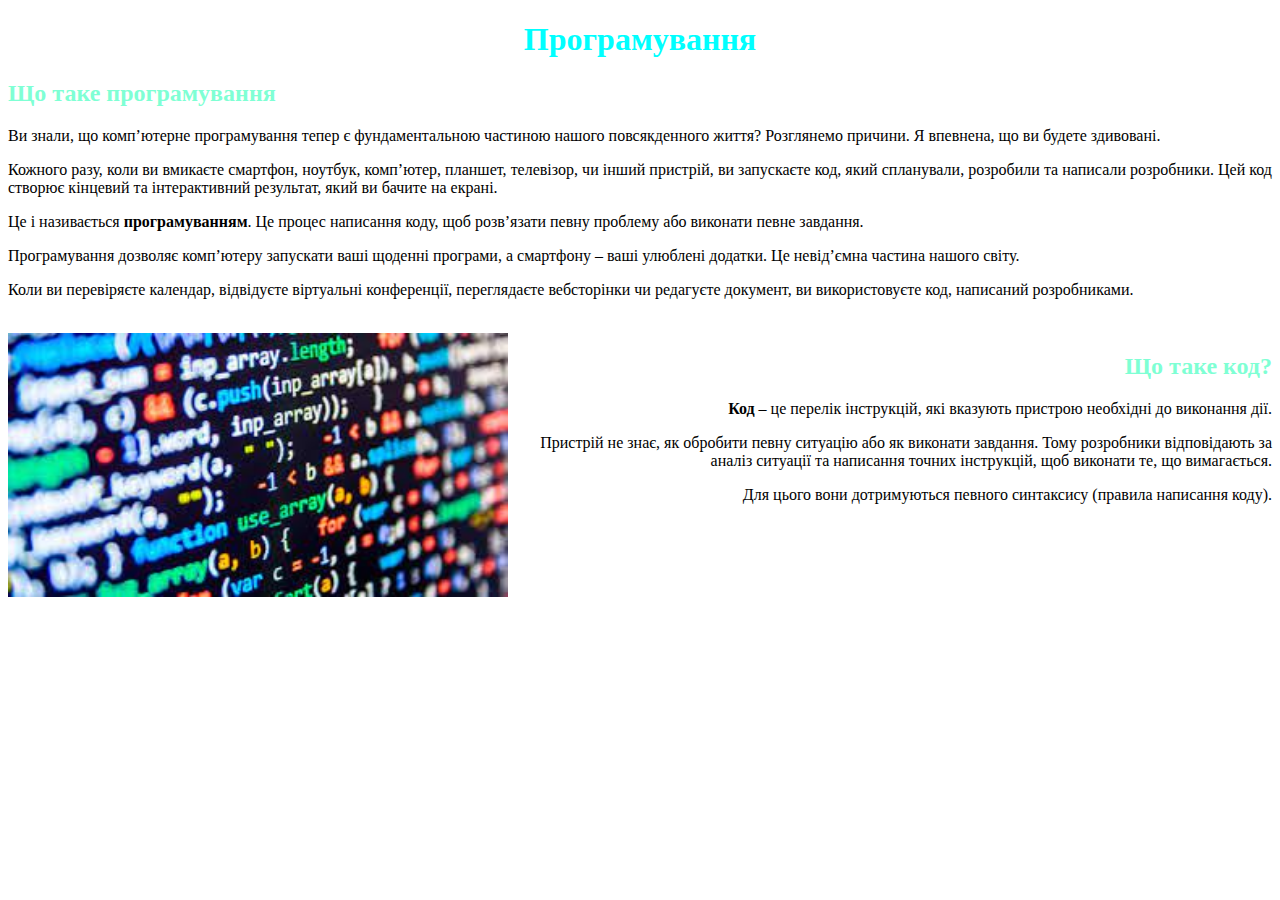
<file: index.html>
<!DOCTYPE html>
<html lang="uk">
  <head>
    <meta charset="UTF-8" />
    <meta http-equiv="X-UA-Compatible" content="IE=edge" />
    <meta name="viewport" content="width=device-width, initial-scale=1.0" />
    <title>Програмування</title>
  </head>
  <body>
    <h1 align="center" style="color: aqua">Програмування</h1>
    <h2 align="justify" style="color: aquamarine">Що таке програмування</h2>
    <p align="justify">
      Ви знали, що комп’ютерне програмування тепер є фундаментальною частиною
      нашого повсякденного життя? Розглянемо причини. Я впевнена, що ви будете
      здивовані.
    </p>
    <p align="justify">
      Кожного разу, коли ви вмикаєте смартфон, ноутбук, комп’ютер, планшет,
      телевізор, чи інший пристрій, ви запускаєте код, який спланували,
      розробили та написали розробники. Цей код створює кінцевий та
      інтерактивний результат, який ви бачите на екрані.
    </p>

    <p align="justify">
      Це і називається <b>програмуванням</b>. Це процес написання коду, щоб
      розв’язати певну проблему або виконати певне завдання.
    </p>

    <p align="justify">
      Програмування дозволяє комп’ютеру запускати ваші щоденні програми, а
      смартфону – ваші улюблені додатки. Це невід’ємна частина нашого світу.
    </p>

    <p align="justify">
      Коли ви перевіряєте календар, відвідуєте віртуальні конференції,
      переглядаєте вебсторінки чи редагуєте документ, ви використовуєте код,
      написаний розробниками.
    </p>
    <br />
    <img align="left" src="./Без названия.jfif" width="500" />
    <h2 align="right" style="color: aquamarine">Що таке код?</h2>
    <p align="right">
      <b>Код</b> – це перелік інструкцій, які вказують пристрою необхідні до
      виконання дії.
    </p>
    <p align="right">
      Пристрій не знає, як обробити певну ситуацію або як виконати завдання.
      Тому розробники відповідають за аналіз ситуації та написання точних
      інструкцій, щоб виконати те, що вимагається.
    </p>
    <p align="right">
      Для цього вони дотримуються певного синтаксису (правила написання коду).
    </p>
  </body>
</html>
</file>
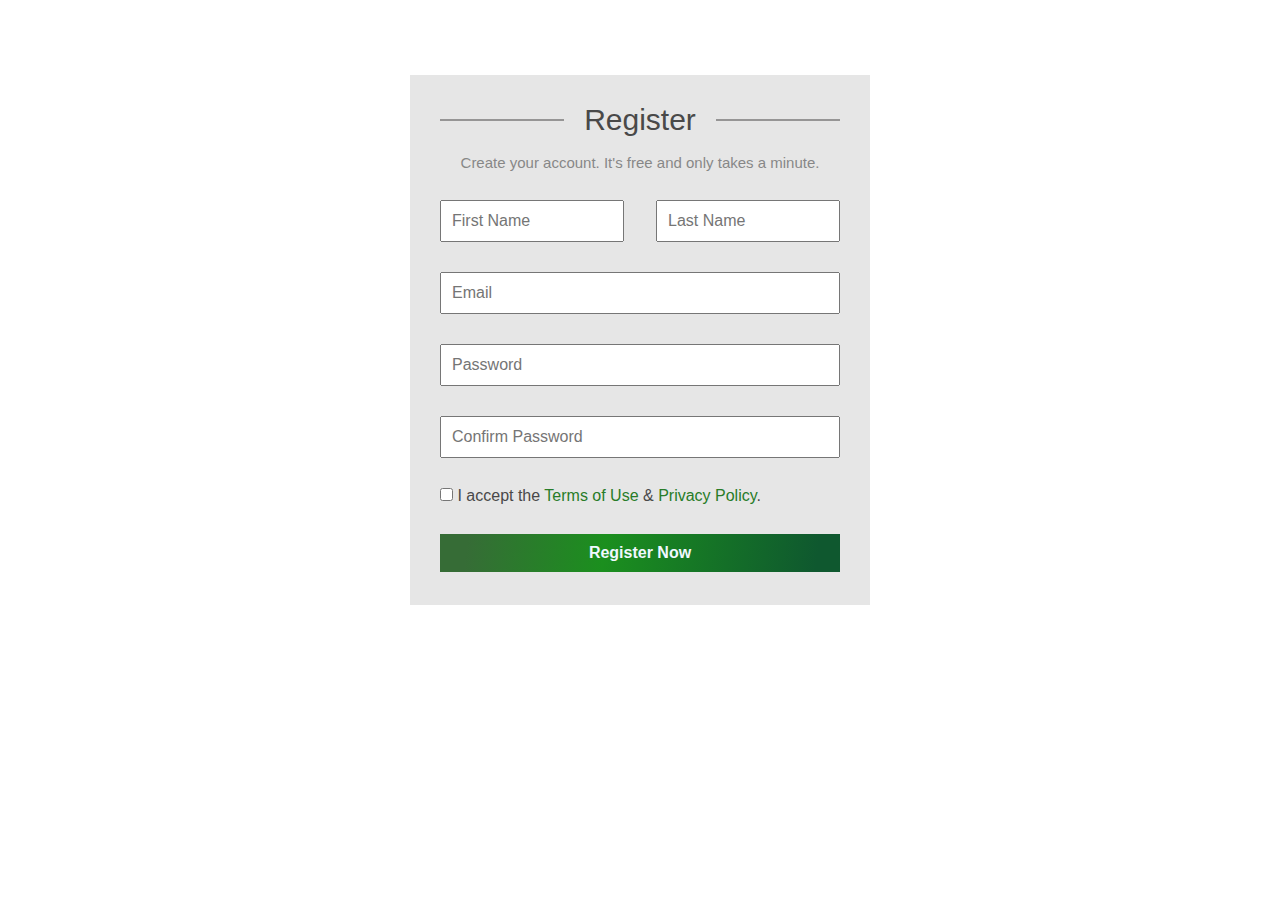
<file: form/index.html>
<!DOCTYPE html>
<html lang="en">
  <head>
    <meta charset="UTF-8" />
    <meta http-equiv="X-UA-Compatible" content="IE=edge" />
    <meta name="viewport" content="width=device-width, initial-scale=1.0" />
    <link rel="stylesheet" href="./assets/css/style.css" />
    <link rel="stylesheet" href="./assets/css/reset.css" />
    <title>Form</title>
  </head>
  <body>
    <form class="flex direction-column form">
      <fieldset class="text-center title">
        <legend><h1 class="register">Register</h1></legend>
      </fieldset>

      <div class="text-center create">
        <p>Create your account. It's free and only takes a minute.</p>
      </div>

      <div class="flex space-between">
        <input
          type="text"
          class="control name-input"
          placeholder="First Name"
          required
          name="first-name"
          pattern="[A-Za-zА-Яа-яІіЇїЄєҐґ']{1,20}"
          autocomplete="given-name"
          autofocus
        />
        <input
          type="text"
          class="control name-input"
          placeholder="Last Name"
          required
          name="last-name"
          autocomplete="family-name"
          pattern="[A-Za-zА-Яа-яІіЇїЄєҐґ']{1,20}"
        />
      </div>

      <div class="flex direction-column">
        <input
          type="email"
          class="control"
          placeholder="Email"
          required
          name="email"
          autocomplete="email"
          pattern="^[a-zA-Z0-9._%+-]+@[a-zA-Z0-9.-]+\.[a-zA-Z]{2,}$"
        />
        <input
          type="password"
          class="control"
          placeholder="Password"
          required
          name="password"
          autocomplete="new-password"
          pattern="(?=.*\d)(?=.*[a-z])(?=.*[A-Z]).{8,}"
          title="Пароль має містити мінімум 8 символів, включаючи одну цифру, одну маленьку та велику літери."
        />
        <input
          type="password"
          class="control"
          placeholder="Confirm Password"
          required
          name="confirm-password"
          pattern="(?=.*\d)(?=.*[a-z])(?=.*[A-Z]).{8,}"
          title="Пароль має містити мінімум 8 символів, включаючи одну цифру, одну маленьку та велику літери."
        />
      </div>

      <div class="flex policy">
        <label for="accept-policy" class="control accept-policy">
          <input
            id="accept-policy"
            type="checkbox"
            class="checkbox"
            name="policy"
            required
            value="accept"
          />
          I accept the <a href="#" class="href">Terms of Use</a> &
          <a href="#" class="href">Privacy Policy</a>.
        </label>
      </div>

      <div class="flex direction-column">
        <button type="submit" class="control submit">Register Now</button>
      </div>
    </form>
  </body>
</html>
</file>
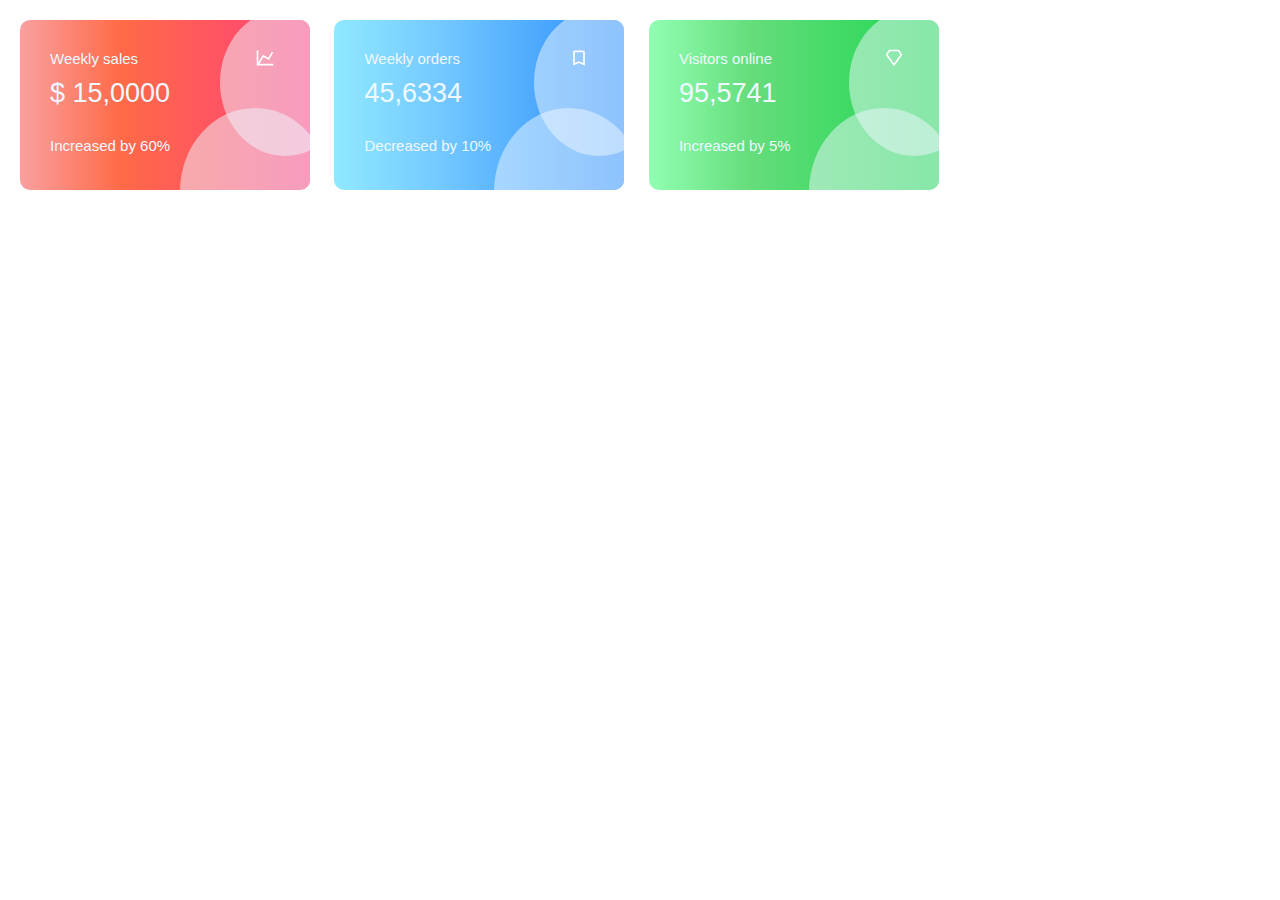
<file: projects/cards/index.html>
<!DOCTYPE html>
<html lang="uk">
  <head>
    <meta charset="UTF-8" />
    <meta http-equiv="X-UA-Compatible" content="IE=edge" />
    <meta name="viewport" content="width=device-width, initial-scale=1.0" />
    <link rel="stylesheet" href="./assets/css/style.css" />
    <link rel="stylesheet" href="./assets/css/reset.css" />
    <title>Example</title>
  </head>
  <body>
    
    <!--<div class="wapper">
      <div class="inner">
        <div class="positioned relative">Relative</div>
        <div class="positioned fixed">Fixed</div>
        <div class="positioned absolute">Absolute</div>
        <div class="positioned sticky">sticky</div>
      </div>
    </div> !-->
    <!--
<div class="div1"></div>
<div class="div2"></div>
<div class="div3"></div>-->

    <main>
      <div class="cards">
        <div class="card sales">
          <p class="title">Weekly sales</p>
          <p class="number">$ 15,0000</p>
          <p class="rise">Increased by 60%</p>
          <img
            class="card icon"
            src="./assets/img/chart-line.svg"
            alt="chart-line"
          />
        </div>
        <div class="card orders">
          <p class="title">Weekly orders</p>
          <p class="number">45,6334</p>
          <p class="rise">Decreased by 10%</p>
          <img
            src="./assets/img/bookmark-outline.svg"
            alt="bookmark-outline"
            class="icon"
          />
        </div>
        <div class="card visitors">
          <p class="title">Visitors online</p>
          <p class="number">95,5741</p>
          <p class="rise">Increased by 5%</p>
          <img
            class="icon"
            src="./assets/img/diamond-outline.svg"
            alt="diamond"
          />
        </div>
      </div>
    </main>
  </body>
</html>
</file>
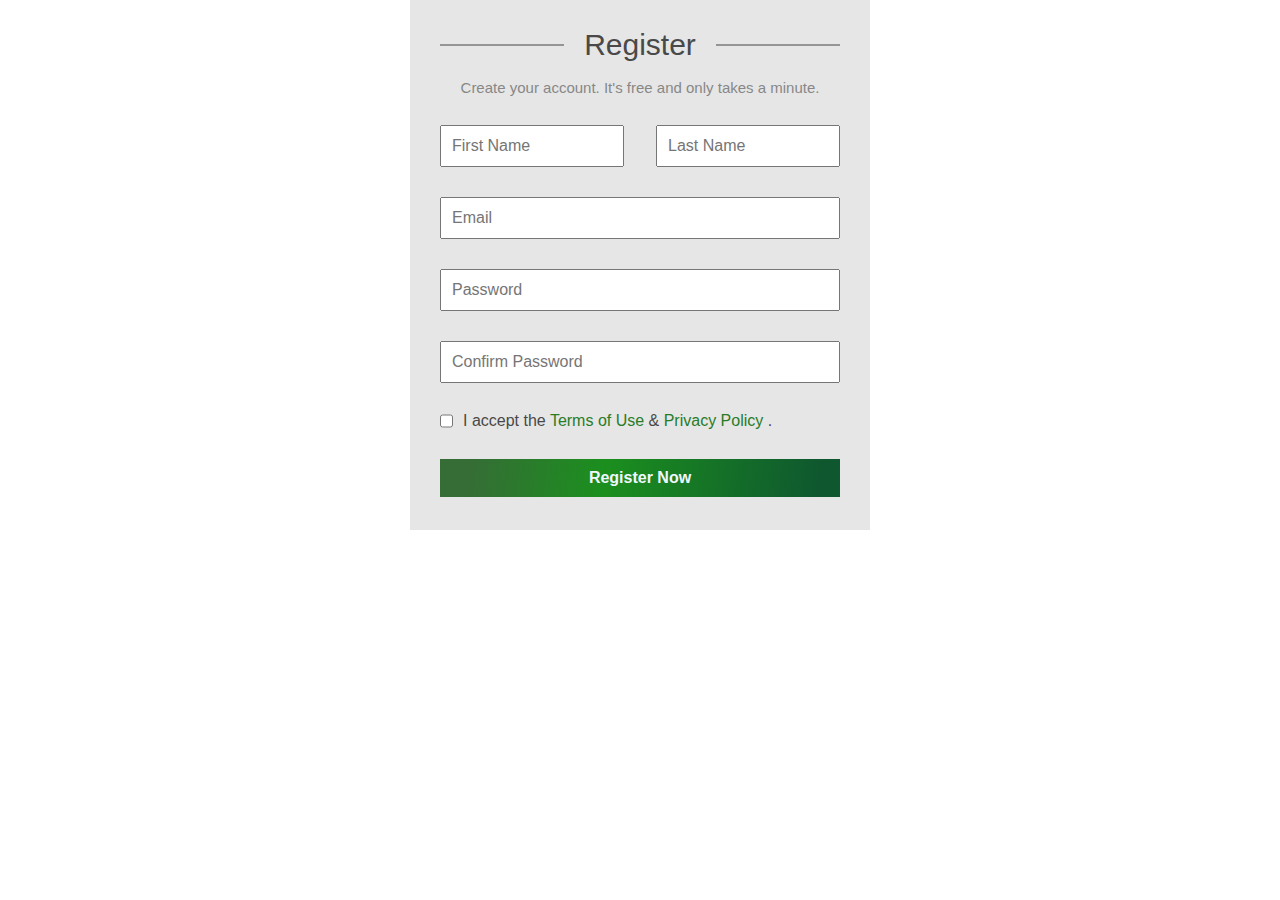
<file: projects/form/index.html>
<!DOCTYPE html>
<html lang="uk">
  <head>
    <meta charset="UTF-8" />
    <meta http-equiv="X-UA-Compatible" content="IE=edge" />
    <meta name="viewport" content="width=device-width, initial-scale=1.0" />
    <link rel="stylesheet" href="./assets/css/style.css" />
    <link rel="stylesheet" href="./assets/css/reset.css" />
    <title>Form</title>
  </head>
  <body>

    <form class="form">

      <fieldset class="title">
        <legend><h1 class="register">Register</h1></legend>
      </fieldset>

      <div class="create">
        <p>Create your account. It's free and only takes a minute.</p>
      </div>
      
        <div class="name">

      <input type="text" class="first-name" placeholder="First Name" required name="first-name" pattern="[A-Za-zА-Яа-яІіЇїЄєҐґ']{1,20}" autocomplete="given-name" autofocus>

      <input type="text" class="last-name" placeholder="Last Name" required name="last-name" autocomplete="family-name" pattern="[A-Za-zА-Яа-яІіЇїЄєҐґ']{1,20}">

        </div>
        <div class="data">

      <input type="email" class="email" placeholder="Email" required name="email" autocomplete="email" pattern="^[a-zA-Z0-9._%+-]+@[a-zA-Z0-9.-]+\.[a-zA-Z]{2,}$">

      <input type="password" class="password" placeholder="Password" required name="password" autocomplete="new-password" pattern="(?=.*\d)(?=.*[a-z])(?=.*[A-Z]).{8,}" 
      title="Пароль має містити мінімум 8 символів, включаючи одну цифру, одну маленьку та велику літери."> 

      <input type="password" class="confirm-password" placeholder="Confirm Password" required name="confirm-password" pattern="(?=.*\d)(?=.*[a-z])(?=.*[A-Z]).{8,}" 
      title="Пароль має містити мінімум 8 символів, включаючи одну цифру, одну маленьку та велику літери.">

        </div>
        <div class="policy">

      <input type="checkbox" class="checkbox" required name="policy" required value="accept">
          
      <div class="text-checkbox">
        <p> I accept the 
          <a href="#" class="href">Terms of Use</a>  
          & 
          <a href="#" class="href">Privacy Policy</a> 
          . 
        </p>
      </div>
        </div>

        <div class="button">
      <button type="submit" class="submit">Register Now</button>
        </div>

    </div>
    </form>
  </body>
</html>
</file>
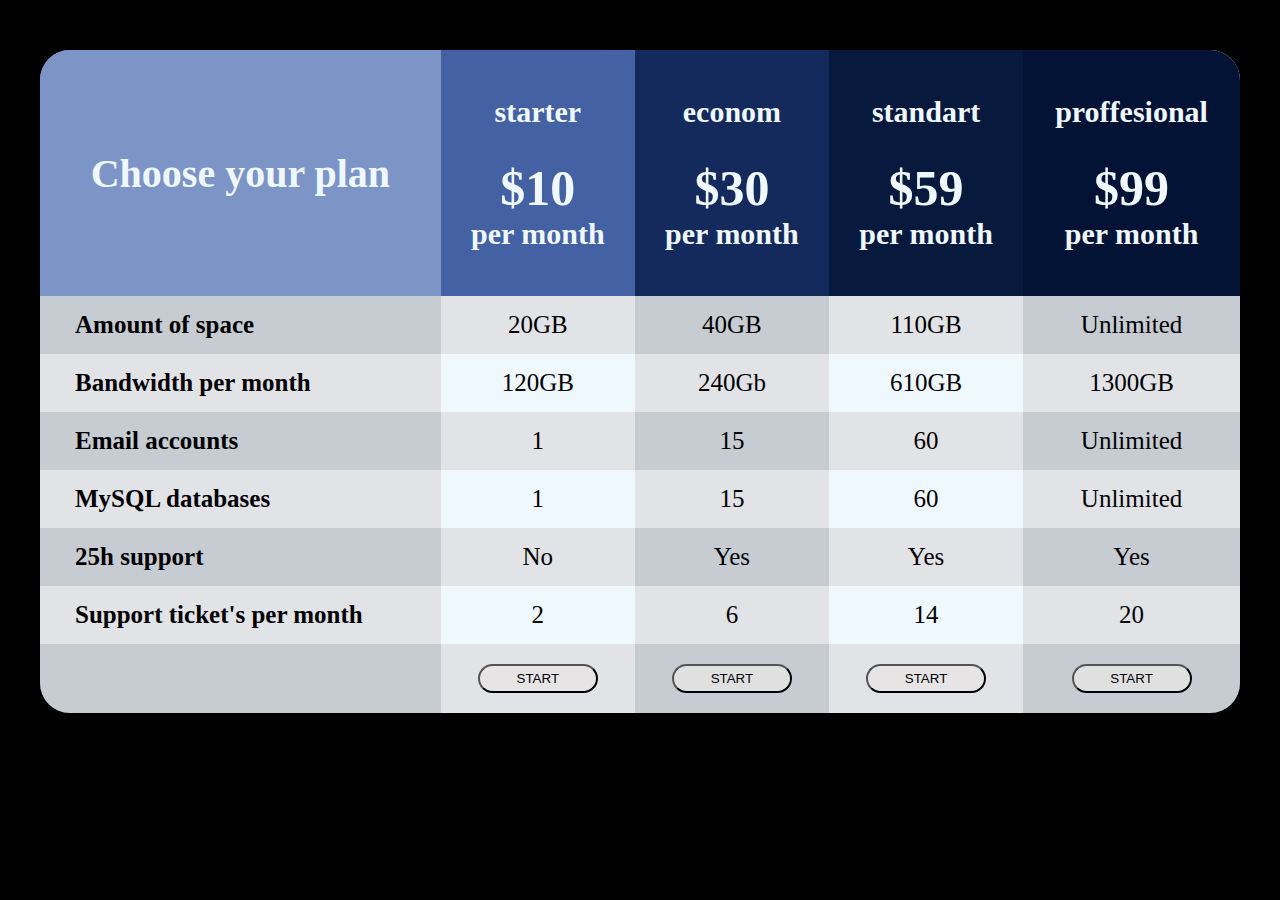
<file: projects/table/index.html>
<!DOCTYPE html>
<html lang="en">
  <head>
    <meta charset="UTF-8" />
    <meta http-equiv="X-UA-Compatible" content="IE=edge" />
    <meta name="viewport" content="width=device-width, initial-scale=1.0" />
    <title>Table-Task</title>
    <link href="./assets/css/style.css" rel="stylesheet" />
  </head>
  <body>
    <table>
      <thead>
        <tr>
          <th scope="row" class="th-head-1">Choose your plan</th>
          <th scope="col" class="th-head-2">
            <p>
              starter
              <span class="price">$10</span>
              per month
            </p>
          </th>
          <th scope="col" class="th-head-3">
            <p class="name-tarif">
              econom
              <span class="price">$30</span>
              per month
            </p>
          </th>
          <th scope="col" class="th-head-4">
            <p class="name-tarif">
              standart
              <span class="price">$59</span>
              per month
            </p>
          </th>
          <th scope="col" class="th-head-5">
            <p class="name-tarif">
              proffesional
              <span class="price">$99</span>
              per month
            </p>
          </th>
        </tr>
      </thead>
      <tbody>
        <tr>
          <th scope="row" class="bg-color-dark left-side">Amount of space</th>
          <td class="bg-color-light">20GB</td>
          <td class="bg-color-dark">40GB</td>
          <td class="bg-color-light">110GB</td>
          <td class="bg-color-dark">Unlimited</td>
        </tr>
        <tr>
          <th scope="row" class="bg-color-light left-side">
            Bandwidth per month
          </th>
          <td>120GB</td>
          <td class="bg-color-light">240Gb</td>
          <td>610GB</td>
          <td class="bg-color-light">1300GB</td>
        </tr>
        <tr>
          <th scope="row" class="bg-color-dark left-side">Email accounts</th>
          <td class="bg-color-light">1</td>
          <td class="bg-color-dark">15</td>
          <td class="bg-color-light">60</td>
          <td class="bg-color-dark">Unlimited</td>
        </tr>
        <tr>
          <th scope="row" class="bg-color-light left-side">MySQL databases</th>
          <td>1</td>
          <td class="bg-color-light">15</td>
          <td>60</td>
          <td class="bg-color-light">Unlimited</td>
        </tr>
        <tr>
          <th scope="row" class="bg-color-dark left-side">25h support</th>
          <td class="bg-color-light">No</td>
          <td class="bg-color-dark">Yes</td>
          <td class="bg-color-light">Yes</td>
          <td class="bg-color-dark">Yes</td>
        </tr>
        <tr>
          <th scope="row" class="bg-color-light left-side">
            Support ticket's per month
          </th>
          <td>2</td>
          <td class="bg-color-light">6</td>
          <td>14</td>
          <td class="bg-color-light">20</td>
        </tr>
      </tbody>
      <tfoot>
        <tr>
          <td class="bg-color-dark left-side"></td>
          <td class="bg-color-light"><button>start</button></td>
          <td class="bg-color-dark"><button>start</button></td>
          <td class="bg-color-light"><button>start</button></td>
          <td class="bg-color-dark"><button>start</button></td>
        </tr>
      </tfoot>
    </table>
  </body>
</html>
</file>
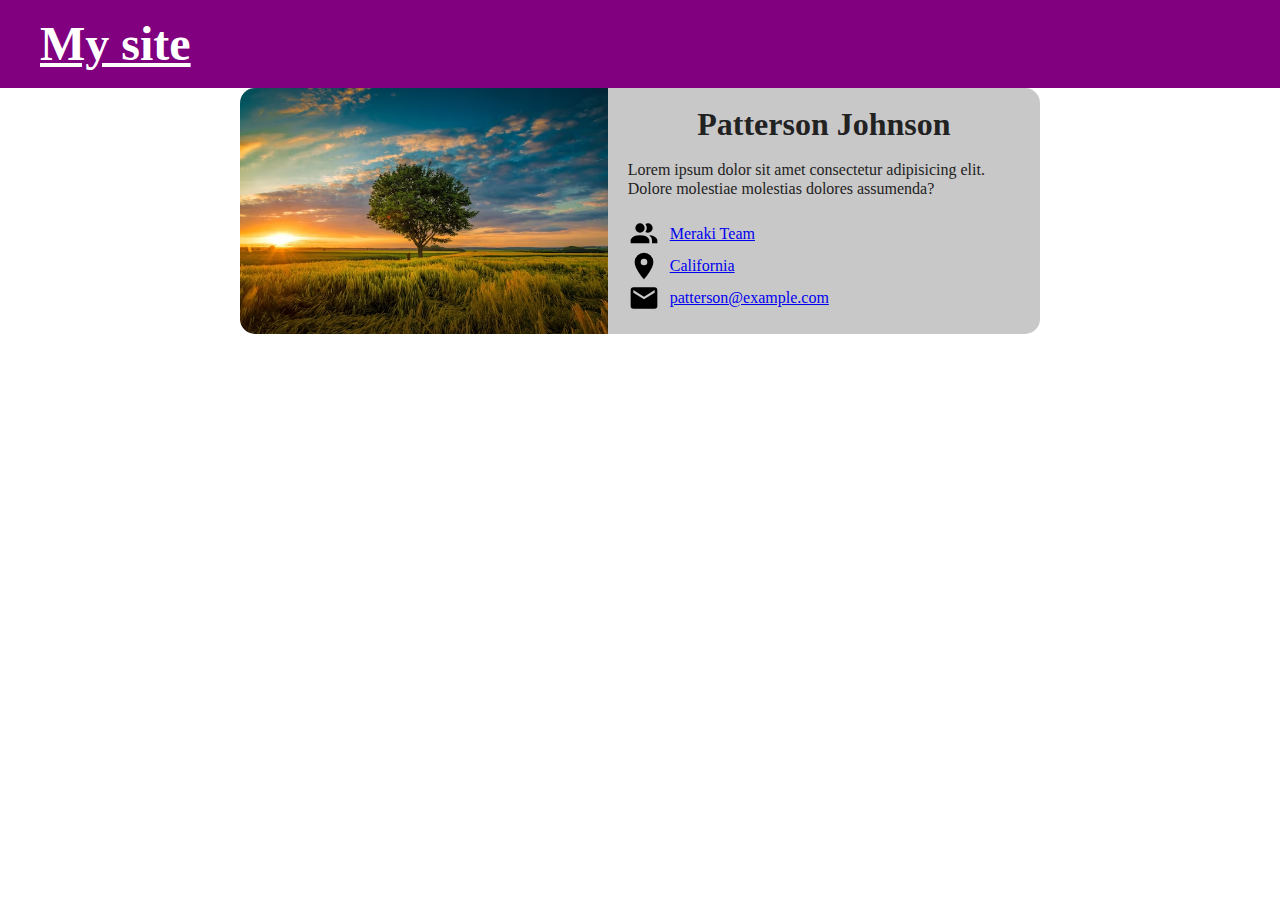
<file: teory/at-rule/index.html>
<!DOCTYPE html>
<html lang="uk">
  <head>
    <meta charset="UTF-8" />
    <meta http-equiv="X-UA-Compatible" content="IE=edge" />
    <meta name="viewport" content="width=device-width, initial-scale=1.0" />
    <link rel="stylesheet" href="./assets/css/style.css" />
    <title>Example</title>
  </head>
  <body>
    <header class="header">
      <h1 class="main-heading">My site</h1>
    </header>

    <main class="main">
      <article class="user-card">
        <div class="card-img-wrapper">
          <picture>
            <source
              srcset="
                ./assets/img/canada-in-pictures-beautiful-places-to-photograph-morraine-lake.jpg
              "
              media="(max-width:576px)"
            />

            <source
              srcset="./assets/img/istockphoto-517188688-612x612.jpg"
              media="(max-width:900px)"
            />

            <img
              class="img"
              src="./assets/img/wide-angle-shot-of-a-single-tree-growing-under-a-clouded-sky-during-a-sunset-surrounded-by-grass_181624-22807.avif"
              alt="Patterson Johnson"
            />
          </picture>
        </div>
        <div class="info-wrapper">
          <h2 class="user-card-heading">Patterson Johnson</h2>
          <p class="card-text">
            Lorem ipsum dolor sit amet consectetur adipisicing elit. Dolore
            molestiae molestias dolores assumenda?
          </p>
          <ul class="contacts-list">
            <li class="contacts-list-item">
              <a href="#" class="contact-link">
                <div class="wrapper">
                  <img
                    src="./assets/img/account-multiple.svg"
                    alt="Meraki team"
                    class="img"
                  />
                </div>
                <span class="contact-link-text">Meraki Team</span>
              </a>
            </li>
            <li class="contacts-list-item">
              <a href="#" class="contact-link">
                <div class="wrapper">
                  <img
                    src="./assets/img/map-marker.svg"
                    alt="California"
                    class="img"
                  />
                </div>
                <span class="contact-link-text">California</span>
              </a>
            </li>
            <li class="contacts-list-item">
              <a href="mailto:patterson@example.com" class="contact-link">
                <div class="wrapper">
                  <img src="./assets/img/email.svg" alt="Email" class="img" />
                </div>
                <span class="contact-link-text">patterson@example.com</span>
              </a>
            </li>
          </ul>
        </div>
      </article>
    </main>
  </body>
</html>
</file>
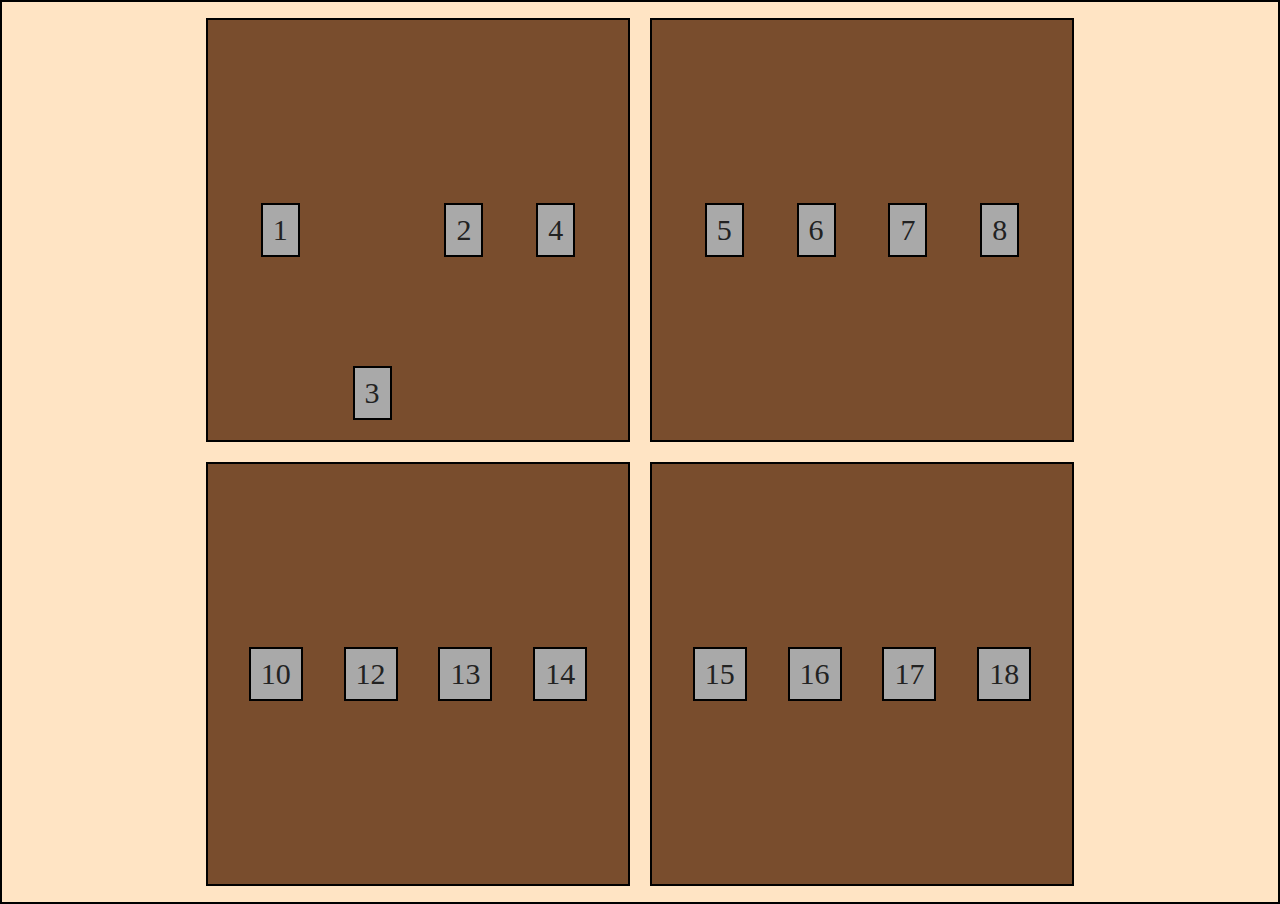
<file: teory/display flex/index.html>
<!DOCTYPE html>
<html lang="uk">
  <head>
    <meta charset="UTF-8" />
    <meta http-equiv="X-UA-Compatible" content="IE=edge" />
    <meta name="viewport" content="width=device-width, initial-scale=1.0" />
    <link rel="stylesheet" href="./assets/css/style.css" />
    <link rel="stylesheet" href="./assets/css/reset.css" />
    <title>Example</title>
  </head>
  <body>
    <div class="container">
      <div class="item big-item">
        <div class="item">1</div>
      <div class="item ordered">2</div>
      <div class="item self-aligned">3</div>
      <div class="item ordered2">4</div>
    </div>
      <div class="item big-item">
        
        <div class="item">5</div>
      <div class="item">6</div>
      <div class="item">7</div>
      <div class="item">8</div>

    </div>
      <div class="item big-item">

        <div class="item">10</div>
      <div class="item">12</div>
      <div class="item">13</div>
      <div class="item">14</div>
    
    </div>
      <div class="item big-item">

        <div class="item">15</div>
      <div class="item">16</div>
      <div class="item">17</div>
      <div class="item">18</div>
    
    </div>
      
    </div>
</html>
</file>
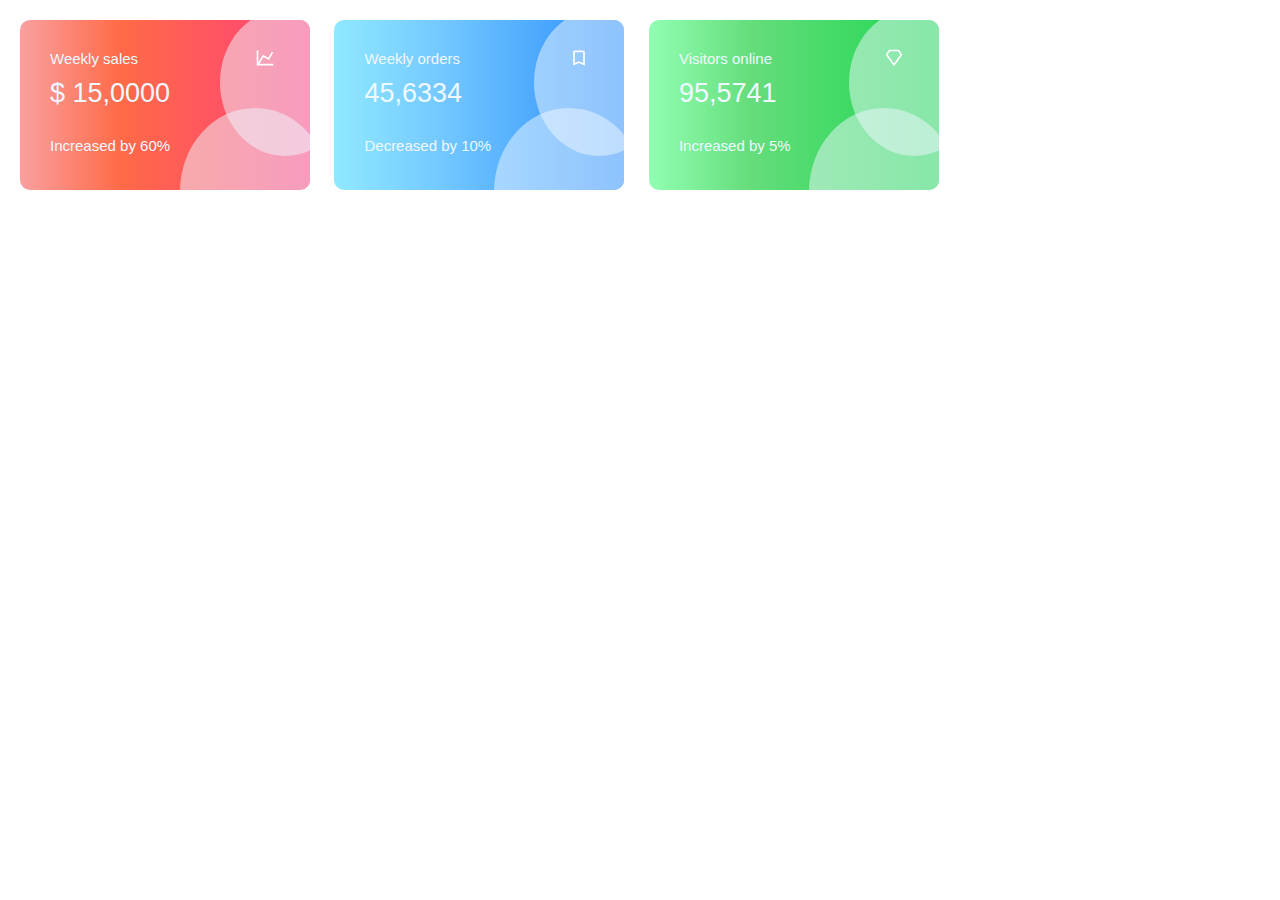
<file: works2/cards/index.html>
<!DOCTYPE html>
<html lang="uk">
  <head>
    <meta charset="UTF-8" />
    <meta http-equiv="X-UA-Compatible" content="IE=edge" />
    <meta name="viewport" content="width=device-width, initial-scale=1.0" />
    <link rel="stylesheet" href="./assets/css/style.css" />
    <link rel="stylesheet" href="./assets/css/reset.css" />
    <title>Example</title>
  </head>
  <body>
    
    <!--<div class="wapper">
      <div class="inner">
        <div class="positioned relative">Relative</div>
        <div class="positioned fixed">Fixed</div>
        <div class="positioned absolute">Absolute</div>
        <div class="positioned sticky">sticky</div>
      </div>
    </div> !-->
    <!--
<div class="div1"></div>
<div class="div2"></div>
<div class="div3"></div>-->

    <main>
      <div class="main">
        <div class="sales">
          <p class="title">Weekly sales</p>
          <p class="number">$ 15,0000</p>
          <p class="rise">Increased by 60%</p>
          <img
            class="icon"
            src="./assets/img/chart-line.svg"
            alt="chart-line"
          />
        </div>
        <div class="orders">
          <p class="title">Weekly orders</p>
          <p class="number">45,6334</p>
          <p class="rise">Decreased by 10%</p>
          <img
            src="./assets/img/bookmark-outline.svg"
            alt="bookmark-outline"
            class="icon"
          />
        </div>
        <div class="visitors">
          <p class="title">Visitors online</p>
          <p class="number">95,5741</p>
          <p class="rise">Increased by 5%</p>
          <img
            class="icon"
            src="./assets/img/diamond-outline.svg"
            alt="diamond"
          />
        </div>
      </div>
    </main>
  </body>
</html>
</file>
<file: form/assets/css/style.css>
.form {
  color: rgb(73, 73, 73);
  background-color: rgb(230, 230, 230);
  margin: 75px auto;
  width: 400px;
  height: 470px;
  padding: 30px;
  font-family: Arial, Helvetica, sans-serif;
}

.title {
  font-size: 30px;
  border: none;
  border-top: 2px solid rgb(150, 149, 149);
}

.register {
  margin: 0 20px;
}

.create {
  margin-top: 20px;
  opacity: 0.6;
  font-size: 15px;
}

.text-center {
  text-align: center;
}

.control {
  margin-top: 30px;
  padding: 10px;
}

.accept-policy {
  padding: 0;
}

.name-input {
  width: 160px;
}

.href {
  text-decoration: none;
  color: rgb(40, 124, 40);
}

.submit {
  background: rgb(54, 108, 54);
  background: linear-gradient(
    97deg,
    rgba(54, 108, 54, 1) 7%,
    rgba(27, 143, 30, 1) 41%,
    rgba(15, 88, 47, 1) 94%
  );
  border: none;
  color: aliceblue;
  font-weight: bolder;
}

.flex {
  display: flex;
}

.direction-column {
  flex-direction: column;
}

.space-between {
  justify-content: space-between;
}
</file>
<file: projects/cards/assets/css/style.css>
/* 
div> ul> li:first-child{ 
  color:aqua
}

li:last-child{
  color: blueviolet;
}

li:nth-child(2){
  color: brown;
}

li:nth-child(4){
  color: forestgreen;
}

li:nth-child(even){
  color: chartreuse;
*/

/* 
.positioned{
  position: relative;
  left: 50px;
  top: 20px;
}
 */

/* 
 *{
  text-align: center;
  font-family: Arial, Helvetica, sans-serif;
 }

 .wapper{
  width: 1200px;
  min-height: 200vh;
  background-color:blue; margin: 0 auto;
 }

 .inner{
  width: 900px;
  min-height: inherit;
  background-color: green; margin: 0 auto;
 }

 .positioned{
  width: 100px;
  height: 100px;
  border: 4px solid black;
  background-color: yellow;
 }
 .relative{
  position: relative;
  top: 50px;
  left: 40px;
 }



 .fixed{
  background-color: crimson;
  position: fixed;
  top: 50px;
  right: 400px;
 }



 .absolute{
  background-color: aqua;
  position: absolute;
  top: 150px;
  right:500px 
 }

 

 .sticky{
  background-color: bisque;
  position: sticky;
  top: 0px;
 } */

/* .div1{
  position: absolute;
  top: 20px;
  left: 150px;
  width: 100px;
  height: 100px;
  border: 2px solid black;
  border-radius: 50%;
  background-color: black;
 }

.div2{
  position: absolute;
  top: 40px;
  left: 200px;
  width: 200px;
  height: 200px;
  border: 2px solid black;
  border-radius: 50%;
  background-color: black;
}

 .div3{
  position: absolute;
  top: 20px;
  left: 350px;
  width: 100px;
  height: 100px;
  border: 2px solid black;
  border-radius: 50%;
  background-color: black;
 } */

/* .text::first-letter{
  color: aqua;
  font-size: 20px;
  font-weight: bold;
 }

 .text::first-line{
  color: blue;
 }

 .text::selection{
  background-color: bisque;
 }

 li{
  border: 5px solid black;
  padding: 10px;
  margin-top: 5px;
 }

 li::before{
  display: inline-block;
  width: 50px;
  height: 50px;
  background-color: aqua;
  content: 'Lorem';
 } */

.cards {
  display: inline-block;
  box-sizing: border-box;
  font-family: Arial, Helvetica, sans-serif;
  color: aliceblue;
}

.sales{
  display: inline-block;
  margin-top: 20px;
  margin-left: 20px;
  padding: 20px;
  background: rgb(249, 160, 160);
  background: linear-gradient(
    90deg,
    rgba(249, 160, 160, 1) 0%,
    rgba(255, 106, 70, 1) 35%,
    rgba(255, 64, 125, 1) 100%
  );
  border-radius: 10px;
  height: 130px;
  width: 250px;
  overflow: hidden;
}


.orders {
  display: inline-block;
  margin-left: 20px;
  padding: 20px;
  background: rgb(144, 233, 255);
  background: linear-gradient(
    90deg,
    rgba(144, 233, 255, 1) 0%,
    rgba(117, 202, 255, 1) 35%,
    rgba(44, 141, 252, 1) 100%
  );
  border-radius: 10px;
  height: 130px;
  width: 250px;
  overflow: hidden;
}
.visitors {
  display: inline-block;
  margin-left: 20px;
  padding: 20px;
  background: rgb(145, 255, 179);
  background: linear-gradient(
    90deg,
    rgba(145, 255, 179, 1) 0%,
    rgba(101, 221, 123, 1) 35%,
    rgba(35, 215, 84, 1) 94%
  );
  border-radius: 10px;
  height: 130px;
  width: 250px;
  overflow: hidden;
}

.title {
  font-size: 15px;
  position: relative;
  top: -5px;
  left: 10px;
}

.rise {
  font-size: 15px;
  position: relative;
  left: 10px;
  top: 40px;
}

.number {
  font-size: 27px;
  position: relative;
  left: 10px;
  top: 9px;
}

.icon {
  position: relative;
  width: 20px;
  left: 215px;
  bottom: 65px;
}

.sales:hover::after,
.sales:hover::before,
.visitors:hover::after,
.orders:hover::after,
.orders:hover::before,
.visitors:hover::before {
  content: "";
  position: relative;
  opacity: 0.1;
  transition: opacity 300ms ease-in;
}

.sales::after,
.orders::after,
.visitors::after {
  position: relative;
  content: "";
  background-color: aliceblue;
  opacity: 0.5;
  left: 60px;
  top: 35px;
  padding: 75px;
  border-radius: 50%;
}

.sales::before,
.orders::before,
.visitors::before {
  position: relative;
  content: "";
  background-color: aliceblue;
  opacity: 0.5;
  left: 180px;
  top: 35px;
  padding: 65px;
  border-radius: 50%;
}
</file>
<file: projects/form/assets/css/style.css>
.form {
  display: flex;
  flex-direction: column;
  color: rgb(73, 73, 73);
  background-color: rgb(230, 230, 230);
  margin: 0 auto;
  width: 400px;
  height: 470px;
  padding: 30px;
  font-family: Arial, Helvetica, sans-serif;
}

.title {
  font-size: 30px;
  text-align: center;
  border: none;
  border-top: 2px solid rgb(150, 149, 149);
}

.register {
  margin-left: 20px;
  margin-right: 20px;
}

.create {
  margin-top: 20px;
  opacity: 0.6;
  font-size: 15px;
  text-align: center;
}

.name {
  display: flex;
  justify-content: space-between;
}

.first-name,
.last-name {
  margin-top: 30px;
  width: 160px;
  padding: 10px;
}

.data,
.button {
  display: flex;
  flex-direction: column;
}

.email,
.password,
.confirm-password,
.submit {
  padding: 10px;
  margin-top: 30px;
}

.policy {
  display: flex;
}

.href {
  text-decoration: none;
  color: rgb(40, 124, 40);
}

.checkbox,
.text-checkbox {
  margin-top: 30px;
}

.text-checkbox {
  margin-left: 10px;
}

.submit {
  background: rgb(54,108,54);
background: linear-gradient(97deg, rgba(54,108,54,1) 7%, rgba(27,143,30,1) 41%, rgba(15,88,47,1) 94%);
  border: none;
  color: aliceblue;
  font-weight: bolder;
}
</file>
<file: projects/table/assets/css/style.css>
* {
  box-sizing: border-box;
}

body {
  background-color: black;
}

table {
  overflow: hidden;
  background-color: aliceblue;
  font-size: 25px;
  margin: 50px auto;
  text-align: center;
  width: 1200px;
  border-collapse: collapse;
  border-radius: 30px;
}
th,td {
  padding: 15px;
}
button {
  border-radius: 15px;
  width: 120px;
  padding: 5px;
  margin: 5px;
  text-transform: uppercase;
  background-color: rgba(231, 228, 228, 0.817);
}
thead { 
  color: aliceblue;
  font-size: 30px;
  font-weight: bold;
} 
.th-head-1 {
  vertical-align: middle;
  font-size: 40px;
  background-color:rgba(71, 101, 171, 0.68)
}
.th-head-2 {
  background-color: rgb(68, 97, 163);

}
.th-head-3 {
  background-color:rgb(20, 42, 92)

}
.th-head-4 {
background-color: rgb(8, 25, 62);
}
.th-head-5 { 
  background-color: rgb(3, 19, 54);
}

.price {
  display: block;
  margin-top: 30px;
  font-size: 50px;
}
.bg-color-light {
  background-color:rgba(215, 211, 211, 0.573);
}
.bg-color-dark {
  background-color: rgba(97, 97, 97, 0.29);
}
.left-side {
  text-align: left;
  padding-left: 35px;
}
</file>
<file: teory/display flex/assets/css/style.css>
.container{
  display: flex;
  flex-direction: row;

  justify-content:center;
  align-items:f;

  align-content:center;

  flex-wrap: wrap;

  background-color: bisque;
  border: 2px solid black;
  height: 100vh;
}

.item{
  margin: 10px;
  border: 2px solid black;
  background-color: darkgray;
  padding: 10px;
  font-size: 30px;
}

.big-item{
  width: 400px;
  height: 400px;
  background-color: rgb(121, 77, 45);
  display: flex;
  justify-content: space-evenly;
  align-items: center;
}

.ordered{
  order: 1 ;
}

.ordered2{
  order: 1 ;
}

.self-aligned{
  align-self: flex-end;
}
</file>
<file: works2/cards/assets/css/style.css>
/* 
div> ul> li:first-child{ 
  color:aqua
}

li:last-child{
  color: blueviolet;
}

li:nth-child(2){
  color: brown;
}

li:nth-child(4){
  color: forestgreen;
}

li:nth-child(even){
  color: chartreuse;
*/

/* 
.positioned{
  position: relative;
  left: 50px;
  top: 20px;
}
 */

/* 
 *{
  text-align: center;
  font-family: Arial, Helvetica, sans-serif;
 }

 .wapper{
  width: 1200px;
  min-height: 200vh;
  background-color:blue; margin: 0 auto;
 }

 .inner{
  width: 900px;
  min-height: inherit;
  background-color: green; margin: 0 auto;
 }

 .positioned{
  width: 100px;
  height: 100px;
  border: 4px solid black;
  background-color: yellow;
 }
 .relative{
  position: relative;
  top: 50px;
  left: 40px;
 }



 .fixed{
  background-color: crimson;
  position: fixed;
  top: 50px;
  right: 400px;
 }



 .absolute{
  background-color: aqua;
  position: absolute;
  top: 150px;
  right:500px 
 }

 

 .sticky{
  background-color: bisque;
  position: sticky;
  top: 0px;
 } */

/* .div1{
  position: absolute;
  top: 20px;
  left: 150px;
  width: 100px;
  height: 100px;
  border: 2px solid black;
  border-radius: 50%;
  background-color: black;
 }

.div2{
  position: absolute;
  top: 40px;
  left: 200px;
  width: 200px;
  height: 200px;
  border: 2px solid black;
  border-radius: 50%;
  background-color: black;
}

 .div3{
  position: absolute;
  top: 20px;
  left: 350px;
  width: 100px;
  height: 100px;
  border: 2px solid black;
  border-radius: 50%;
  background-color: black;
 } */

/* .text::first-letter{
  color: aqua;
  font-size: 20px;
  font-weight: bold;
 }

 .text::first-line{
  color: blue;
 }

 .text::selection{
  background-color: bisque;
 }

 li{
  border: 5px solid black;
  padding: 10px;
  margin-top: 5px;
 }

 li::before{
  display: inline-block;
  width: 50px;
  height: 50px;
  background-color: aqua;
  content: 'Lorem';
 } */

.main {
  display: inline-block;
  box-sizing: border-box;
  font-family: Arial, Helvetica, sans-serif;
  color: aliceblue;
}

.sales {
  display: inline-block;
  margin-top: 20px;
  margin-left: 20px;
  padding: 20px;
  background: rgb(249, 160, 160);
  background: linear-gradient(
    90deg,
    rgba(249, 160, 160, 1) 0%,
    rgba(255, 106, 70, 1) 35%,
    rgba(255, 64, 125, 1) 100%
  );
  border-radius: 10px;
  height: 130px;
  width: 250px;
  overflow: hidden;
}

.orders {
  display: inline-block;
  margin-top: 0px;
  margin-left: 20px;
  padding: 20px;
  background: rgb(144, 233, 255);
  background: linear-gradient(
    90deg,
    rgba(144, 233, 255, 1) 0%,
    rgba(117, 202, 255, 1) 35%,
    rgba(44, 141, 252, 1) 100%
  );
  border-radius: 10px;
  height: 130px;
  width: 250px;
  overflow: hidden;
}
.visitors {
  display: inline-block;
  margin-left: 20px;
  padding: 20px;
  background: rgb(145, 255, 179);
  background: linear-gradient(
    90deg,
    rgba(145, 255, 179, 1) 0%,
    rgba(101, 221, 123, 1) 35%,
    rgba(35, 215, 84, 1) 94%
  );
  border-radius: 10px;
  height: 130px;
  width: 250px;
  overflow: hidden;
}

.title {
  font-size: 15px;
  position: relative;
  top: -5px;
  left: 10px;
}

.rise {
  font-size: 15px;
  position: relative;
  left: 10px;
  top: 40px;
}

.number {
  font-size: 27px;
  position: relative;
  left: 10px;
  top: 9px;
}

.icon {
  position: relative;
  width: 20px;
  left: 215px;
  bottom: 65px;
}

.sales:hover::after,
.sales:hover::before,
.visitors:hover::after,
.orders:hover::after,
.orders:hover::before,
.visitors:hover::before {
  content: "";
  position: relative;
  opacity: 0.1;
  transition: opacity 300ms ease-in;
}

.sales::after,
.orders::after,
.visitors::after {
  position: relative;
  content: "";
  background-color: aliceblue;
  opacity: 0.5;
  left: 60px;
  top: 35px;
  padding: 75px;
  border-radius: 50%;
}

.sales::before,
.orders::before,
.visitors::before {
  position: relative;
  content: "";
  background-color: aliceblue;
  opacity: 0.5;
  left: 180px;
  top: 35px;
  padding: 65px;
  border-radius: 50%;
}
</file>
<file: teory/at-rule/assets/css/style.css>
@import "./reset.css";

@import "./header.css";

@import "./user-card.css";
</file>
